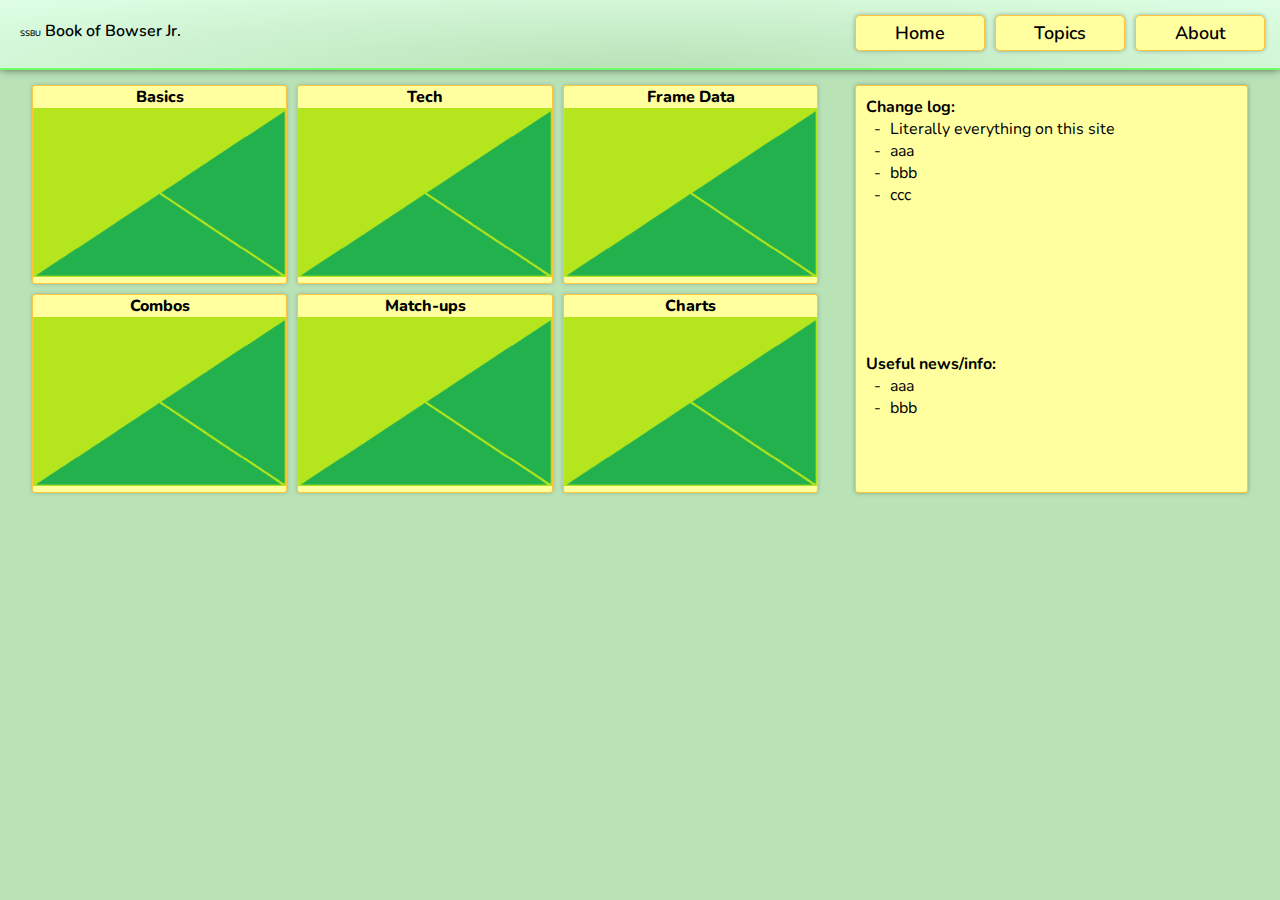
<file: CS102 project/index.html>
<!DOCTYPE html>
<html lang="en">
<head>
    <meta charset="UTF-8">
    <meta name="viewport" content="width=device-width, initial-scale=1.0">
    <title>Home - SSBU Book of Bowser Jr.</title>
    <link rel="stylesheet" href="./css/style.css">
    <link rel="stylesheet" href="./css/characters.css">
</head>

<body>
    <header class="topbar">
        <div class="title">
            <a href="./index.html"><span>SSBU</span> Book of Bowser Jr.</a>
        </div>
        <div>
            <nav class="navbar">
                <ul>
                    <li>
                        <a href="./index.html">Home</a>
                    </li>
                    <li class="topicsDropdown">
                        <a id="topics">Topics</a>
                        <ul>
                            <li><a href="./basics.html">Basics</a></li>
                            <li><a href="#">Tech</a></li>
                            <li><a href="#">Frame Data</a></li>
                            <li><a href="#">Combos</a></li>
                            <li><a href="./matchups.html">Match-ups</a></li>
                            <li><a href="./charts.html">Charts</a></li>
                        </ul>
                    </li>
                    <li>
                        <a href="./about.html">About</a>
                    </li>
                </ul>
            </nav>
        </div>
        <button id="hamburger" onclick="burger()">&#9776</button>
    </header>
    <div id="mobilenav">
        <nav class="mnavbar">
            <ul>
                <li>
                    <a href="./index.html">Home</a>
                </li>
                <li class="mtopicsDropdown">
                    <a id="mtopics" onclick="mtopicsDrop()">Topics</a>
                    <ul id="mtopicsDrop">
                        <li><a href="./basics.html">Basics</a></li>
                        <li><a href="#">Tech</a></li>
                        <li><a href="#">Frame Data</a></li>
                        <li><a href="#">Combos</a></li>
                        <li><a href="./matchups.html">Match-ups</a></li>
                        <li><a href="./charts.html">Charts</a></li>
                    </ul>
                </li>
                <li>
                    <a href="./about.html">About</a>
                </li>
            </ul>
        </nav>
    </div>

    <!-- body -->
    <div id="wrapper">
        
        <!-- topic grid -->
        <div id="maingrid">
            <div class="topics">
                <div class="topicbox"><a href="./basics.html">
                    Basics
                    <img src="./images/Placeholder image.png" alt="Basics image">
                </a></div>
                <div class="topicbox"><a href="#">
                    Tech
                    <img src="./images/Placeholder image.png" alt="Tech image">
                </a></div>
                <div class="topicbox"><a href="#">
                    Frame Data
                    <img src="./images/Placeholder image.png" alt="Frame data image">
                </a></div>
                <div class="topicbox"><a href="#">
                    Combos
                    <img src="./images/Placeholder image.png" alt="Combos image">
                </a></div>
                <div class="topicbox"><a href="./matchups.html">
                    Match-ups
                    <img src="./images/Placeholder image.png" alt="Match-ups image">
                </a></div>
                <div class="topicbox"><a href="./charts.html">
                    Charts
                    <img src="./images/Placeholder image.png" alt="Charts image">
                </a></div>
            </div>
            <div class="shout boxdec">
                <div class="shoutbox">
                    <h4>Change log:</h4>
                    <ul>
                        <li>Literally everything on this site</li>
                        <li>aaa</li>
                        <li>bbb</li>
                        <li>ccc</li>
                    </ul>
                </div>
                <div class="shoutbox">
                    <h4>Useful news/info:</h4>
                    <ul>
                        <li>aaa</li>
                        <li>bbb</li>
                    </ul>
                </div>
            </div>
        </div>
    </div>  

    <script src="https://code.jquery.com/jquery-3.7.1.min.js"></script>
    <script type="text/javascript" src="./js/script.js"></script>
</body>
</html>
</file>
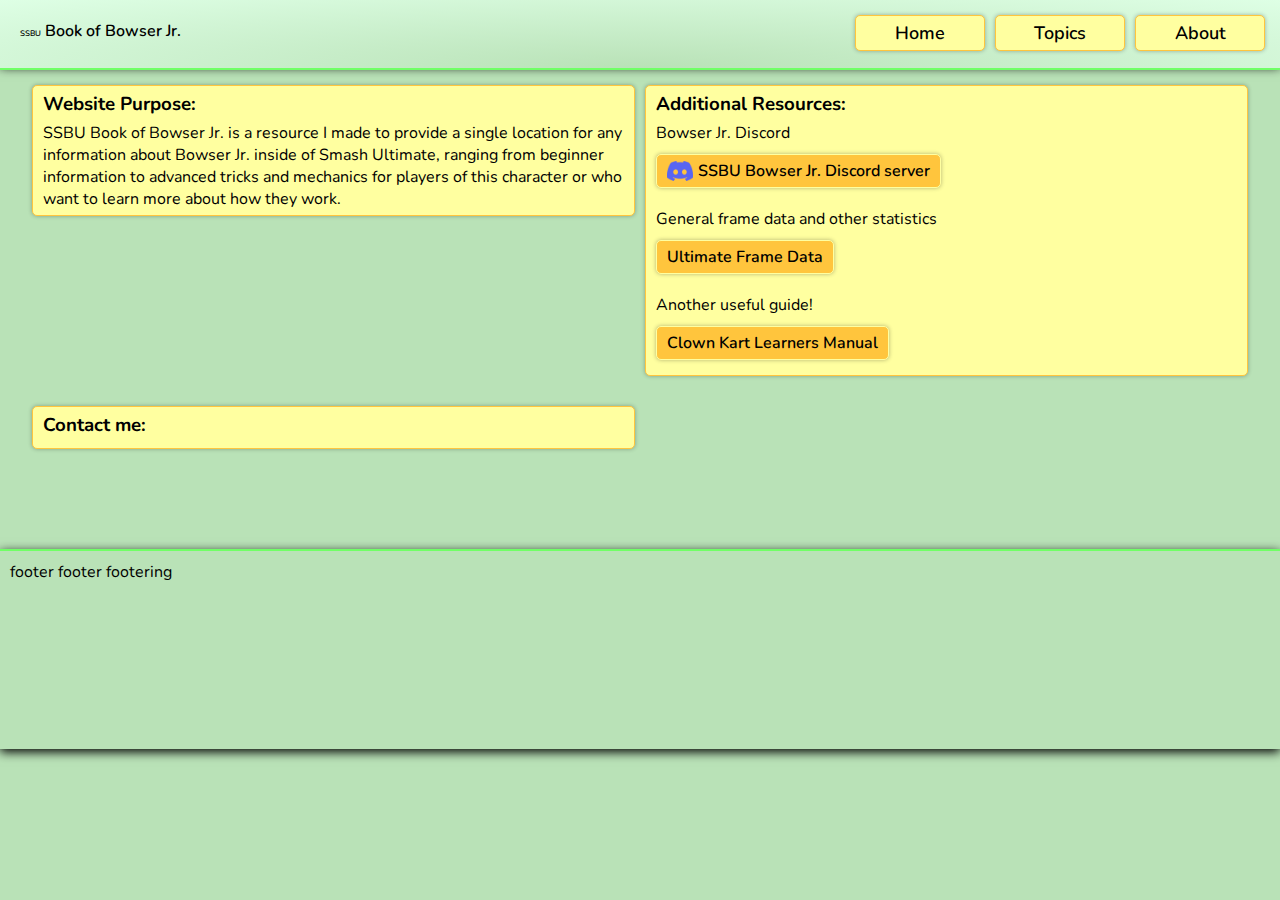
<file: CS102 project/about.html>
<!DOCTYPE html>
<html lang="en">
<head>
    <meta charset="UTF-8">
    <meta name="viewport" content="width=device-width, initial-scale=1.0">
    <title>Basics - SSBU Book of Bowser Jr.</title>
    <link rel="stylesheet" href="./css/style.css">
    <link rel="stylesheet" href="./css/characters.css">
</head>

<body>
    <header class="topbar">
        <div class="title">
            <a href="./index.html"><span>SSBU</span> Book of Bowser Jr.</a>
        </div>
        <div>
            <nav class="navbar">
                <ul>
                    <li>
                        <a href="./index.html">Home</a>
                    </li>
                    <li class="topicsDropdown">
                        <a id="topics">Topics</a>
                        <ul>
                            <li><a href="./basics.html">Basics</a></li>
                            <li><a href="#">Tech</a></li>
                            <li><a href="#">Frame Data</a></li>
                            <li><a href="#">Combos</a></li>
                            <li><a href="./matchups.html">Match-ups</a></li>
                            <li><a href="#">Charts</a></li>
                        </ul>
                    </li>
                    <li>
                        <a href="./about.html">About</a>
                    </li>
                </ul>
            </nav>
        </div>
        <button id="hamburger" onclick="burger()">&#9776</button>
    </header>
    <div id="mobilenav">
        <nav class="mnavbar">
            <ul>
                <li>
                    <a href="./index.html">Home</a>
                </li>
                <li class="mtopicsDropdown">
                    <a id="mtopics" onclick="mtopicsDrop()">Topics</a>
                    <ul id="mtopicsDrop">
                        <li><a href="./basics.html">Basics</a></li>
                        <li><a href="#">Tech</a></li>
                        <li><a href="#">Frame Data</a></li>
                        <li><a href="#">Combos</a></li>
                        <li><a href="./matchups.html">Match-ups</a></li>
                        <li><a href="#">Charts</a></li>
                    </ul>
                </li>
                <li>
                    <a href="./about.html">About</a>
                </li>
            </ul>
        </nav>
    </div>

    <!-- body -->
    <div id="wrapper">
        <div id="about_layout">
            <div>
                <div class="about_box boxdec">
                    <h3>Website Purpose:</h3>
                    <p>SSBU Book of Bowser Jr. is a resource I made to provide a single location for any information about Bowser Jr. inside of Smash Ultimate, ranging from beginner information to advanced tricks and mechanics for players of this character or who want to learn more about how they work.</p>
                </div>
            </div>
            <div>
                <div id="about_resources" class="about_box boxdec">
                    <h3>Additional Resources:</h3>
                    <ul>
                        <p>Bowser Jr. Discord</p>
                        <li>
                            <a href="https://discord.gg/p67WXxNQjv">
                                <img src="./images/Discord-Symbol-Blurple.png" alt="Discord Icon">
                                <p>SSBU Bowser Jr. Discord server</p>
                            </a>   
                        </li>
                        <p>General frame data and other statistics</p>
                        <li>
                            <a href="https://ultimateframedata.com/">Ultimate Frame Data</a>
                        </li>
                        <p>Another useful guide!</p>
                        <li>
                            <a href="https://docs.google.com/spreadsheets/d/1dDG4so1VMhuxg47HQh_bwTFuI8mMDs8wAidQ8HKIQIY/edit?gid=0#gid=0">Clown Kart Learners Manual</a>
                        </li>
                    </ul>
                </div>
            </div>
            <div>
                <div class="about_box boxdec">
                    <h3>Contact me:</h3>
                </div>
            </div>
        </div>
    </div>
    <footer>
        footer footer footering
    </footer>
    <script src="https://code.jquery.com/jquery-3.7.1.min.js"></script>
    <script type="text/javascript" src="./js/script.js"></script>
</body>
</html>
</file>
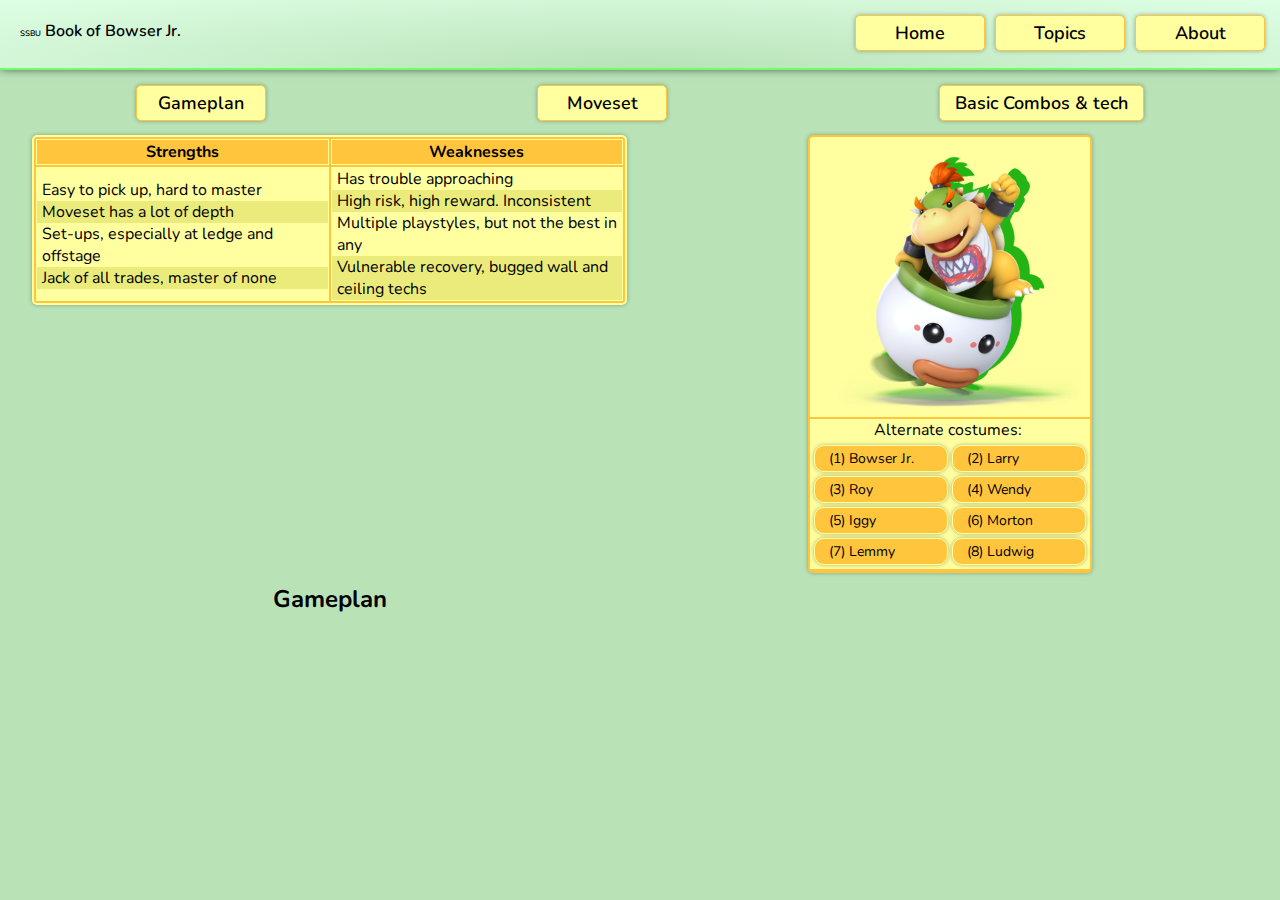
<file: CS102 project/basics.html>
<!DOCTYPE html>
<html lang="en">
<head>
    <meta charset="UTF-8">
    <meta name="viewport" content="width=device-width, initial-scale=1.0">
    <title>Basics - SSBU Book of Bowser Jr.</title>
    <link rel="stylesheet" href="./css/style.css">
    <link rel="stylesheet" href="./css/characters.css">
</head>

<body>
    <header class="topbar">
        <div class="title">
            <a href="./index.html"><span>SSBU</span> Book of Bowser Jr.</a>
        </div>
        <div>
            <nav class="navbar">
                <ul>
                    <li>
                        <a href="./index.html">Home</a>
                    </li>
                    <li class="topicsDropdown">
                        <a id="topics">Topics</a>
                        <ul>
                            <li><a href="./basics.html">Basics</a></li>
                            <li><a href="#">Tech</a></li>
                            <li><a href="#">Frame Data</a></li>
                            <li><a href="#">Combos</a></li>
                            <li><a href="./matchups.html">Match-ups</a></li>
                            <li><a href="./charts.html">Charts</a></li>
                        </ul>
                    </li>
                    <li>
                        <a href="./about.html">About</a>
                    </li>
                </ul>
            </nav>
        </div>
        <button id="hamburger" onclick="burger()">&#9776</button>
    </header>
    <div id="mobilenav">
        <nav class="mnavbar">
            <ul>
                <li>
                    <a href="./index.html">Home</a>
                </li>
                <li class="mtopicsDropdown">
                    <a id="mtopics" onclick="mtopicsDrop()">Topics</a>
                    <ul id="mtopicsDrop">
                        <li><a href="./basics.html">Basics</a></li>
                        <li><a href="#">Tech</a></li>
                        <li><a href="#">Frame Data</a></li>
                        <li><a href="#">Combos</a></li>
                        <li><a href="./matchups.html">Match-ups</a></li>
                        <li><a href="./charts.html">Charts</a></li>
                    </ul>
                </li>
                <li>
                    <a href="./about.html">About</a>
                </li>
            </ul>
        </nav>
    </div>

    <div id="basicsnav">
        <a href="#gameplan">Gameplan</a>
        <a href="#moveset">Moveset</a>
        <a href="#combostech">Basic Combos & tech</a>
    </div>

    <!-- body -->
    <div id="wrapper">
        <div id="basics_layout">
            <div class="layout_left">
                <table id="pro_con_table" class="boxdec">
                    <tr>
                        <th>Strengths</th>
                        <th>Weaknesses</th>
                    </tr>
                    <tr>
                        <td>
                            <ul>
                                <li>Easy to pick up, hard to master</li>
                                <li>Moveset has a lot of depth</li>
                                <li>Set-ups, especially at ledge and offstage</li>
                                <li>Jack of all trades, master of none</li>
                            </ul>
                        </td>
                        <td>
                            <ul>
                                <li>Has trouble approaching</li>
                                <li>High risk, high reward. Inconsistent</li>
                                <li>Multiple playstyles, but not the best in any</li>
                                <li>Vulnerable recovery, bugged wall and ceiling techs</li>
                            </ul>
                        </td>
                    </tr>
                </table>
            </div>
            <div class="layout_right">
                <div class="character_box boxdec">
                    <div>
                        <img id="costume_current_shadow" src="./images/characters/Bowser_Jr_Shadow.webp" alt="">
                        <img id="costume_current" src="./images/characters/Bowser_Jr.webp" alt="Bowser Jr. render">
                    </div>
                    <div class="costume_box">
                        <a>Alternate costumes:</a>
                        <div class="costumes">
                            <a id="costume1">(1) Bowser Jr.</a>
                            <a id="costume2">(2) Larry</a>
                            <a id="costume3">(3) Roy</a>
                            <a id="costume4">(4) Wendy</a>
                            <a id="costume5">(5) Iggy</a>
                            <a id="costume6">(6) Morton</a>
                            <a id="costume7">(7) Lemmy</a>
                            <a id="costume8">(8) Ludwig</a>
                        </div>
                    </div>
                </div>
            </div>
            <div class="layout_left">
                <h2>Gameplan</h2>
            </div>
        </div> 
    </div>  

    <script src="https://code.jquery.com/jquery-3.7.1.min.js"></script>
    <script type="text/javascript" src="./js/script.js"></script>
</body>
</html>
</file>
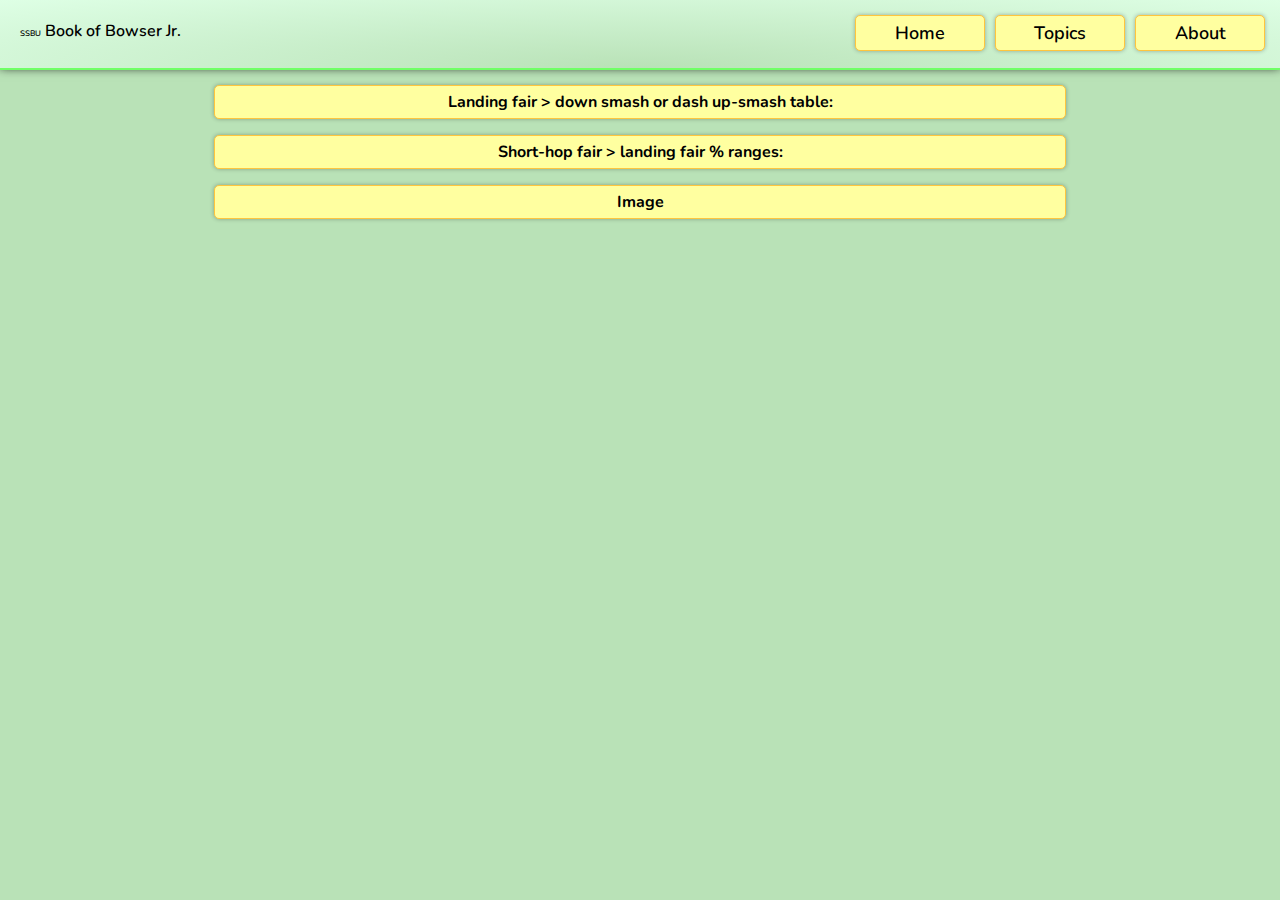
<file: CS102 project/charts.html>
<!DOCTYPE html>
<html lang="en">
<head>
    <meta charset="UTF-8">
    <meta name="viewport" content="width=device-width, initial-scale=1.0">
    <title>Basics - SSBU Book of Bowser Jr.</title>
    <link rel="stylesheet" href="./css/style.css">
    <link rel="stylesheet" href="./css/characters.css">
</head>

<body>
    <header class="topbar">
        <div class="title">
            <a href="./index.html"><span>SSBU</span> Book of Bowser Jr.</a>
        </div>
        <div>
            <nav class="navbar">
                <ul>
                    <li>
                        <a href="./index.html">Home</a>
                    </li>
                    <li class="topicsDropdown">
                        <a id="topics">Topics</a>
                        <ul>
                            <li><a href="./basics.html">Basics</a></li>
                            <li><a href="#">Tech</a></li>
                            <li><a href="#">Frame Data</a></li>
                            <li><a href="#">Combos</a></li>
                            <li><a href="./matchups.html">Match-ups</a></li>
                            <li><a href="./charts.html">Charts</a></li>
                        </ul>
                    </li>
                    <li>
                        <a href="./about.html">About</a>
                    </li>
                </ul>
            </nav>
        </div>
        <button id="hamburger" onclick="burger()">&#9776</button>
    </header>
    <div id="mobilenav">
        <nav class="mnavbar">
            <ul>
                <li>
                    <a href="./index.html">Home</a>
                </li>
                <li class="mtopicsDropdown">
                    <a id="mtopics" onclick="mtopicsDrop()">Topics</a>
                    <ul id="mtopicsDrop">
                        <li><a href="./basics.html">Basics</a></li>
                        <li><a href="#">Tech</a></li>
                        <li><a href="#">Frame Data</a></li>
                        <li><a href="#">Combos</a></li>
                        <li><a href="./matchups.html">Match-ups</a></li>
                        <li><a href="./charts.html">Charts</a></li>
                    </ul>
                </li>
                <li>
                    <a href="./about.html">About</a>
                </li>
            </ul>
        </nav>
    </div>

    <!-- body -->
    <div id="wrapper">
        <div id="charts_layout">
            <div class="chart_box">
                <a class="chart_btn"><h4>Landing fair > down smash or dash up-smash table:</h4></a>
                <img class="hidebox" src="./images/charts/Jr Landing Fair Kill Confirms.png" alt="Landing fair confirms">
            </div>
            <div class="chart_box">
                <a class="chart_btn"><h4>Short-hop fair > landing fair % ranges:</h4></a>
                <img class="hidebox" src="./images/charts/sh_fair_to_landing_fair_chart.jpg" alt="Landing fair confirms">
            </div>
            <div class="chart_box">
                <a class="chart_btn"><h4>Image</h4></a>
                <img class="hidebox" src="./images/Placeholder image.png" alt="Landing fair confirms">
            </div>
        </div>
    </div>

    <script src="https://code.jquery.com/jquery-3.7.1.min.js"></script>
    <script type="text/javascript" src="./js/script.js"></script>
</body>
</html>
</file>
<file: CS102 project/css/style.css>
@import url('https://fonts.googleapis.com/css2?family=Nunito:ital,wght@0,200..1000;1,200..1000&display=swap');

/* Color palette:
   #70ff66 - neon green
   #deffe5 - pastel green
   #b9e2b7 - pastel green (darker)
   #ffffa0 - pastel yellow 
   #ebeb7b - pastel yellow (darker)
   #ffc53d - orange 
   #f1af32 - orange (darker)
   */

* {
    box-sizing: border-box;
    margin: 0;
    scroll-behavior: smooth;
}

.boxdec{
    border-radius: 5px;
    box-shadow: 0 0 4px rgba(0, 0 , 0, 0.3);
}

.centerer{
    display: flex;
    justify-content: space-around;
}

.hidebox{
    display: none;
}

input{
    font-family: inherit;
}

body{
    font-family: nunito, sans-serif;
    background: #b9e2b7;
    margin-bottom: 100px;
}

#wrapper{
    width: 95%;
    margin: 0 auto;
}

#hamburger{
    display: none;
}

.mnavbar{
    display: none;
}

/* topbar, title, navbar */
.topbar{
    background: radial-gradient(at 50% bottom, #b9e2b7, #deffe5);
    display: flex;
    flex-direction: row;
    justify-content: space-between;
    padding: 15px 10px 12px 10px;
    margin-bottom: 15px;
    border-bottom: 2px solid #70ff66;
    box-shadow: 0 -3px 10px;
}

.title{
    display: block;
    font-weight: 600;
    padding-top: 5px;
}

.title a{
    text-decoration: none;
    color: #000000;
    padding: 10px 10px;
    transition: 0.2s ease;
}

.title span{
    font-size: 8px;
}

.title a:hover{
    text-shadow: 4px 2px 2px #70ff66;
}

.navbar ul{
    display: flex;
    flex-direction: row;
    list-style: none;
}

.navbar ul > li{
    display: flex;
    flex-direction: column;
}

#topics{
    cursor: pointer;
}

.topicsDropdown{
    z-index: 1;
}

.topicsDropdown ul{
    display: none;
    padding: 0;
    transition: 0.5s ease;
}

.topicsDropdown:hover ul{
    position: absolute;
    margin-left: -2px;
    top: 56px;
    display: flex;
    flex-direction: column;
    padding: 0;
    background-color: #b9e2b7;
    border-top: 0;
    border-left: 2px;
    border-right: 2px;
    border-bottom: 2px;
    border-color: #70ff66;
    border-style: solid;
    border-radius: 5px;
    border-top-left-radius: 0;
    border-top-right-radius: 0;
    box-shadow: 0 10px 10px rgba(0, 0, 0, 0.3);
}

.topicsDropdown ul li a{
    background-color: #ffc53d;
    border-color: #ffffa0;
}

.navbar a{
    text-decoration: none;
    text-align: center;
    min-width: 130px;
    font-size: 18px;
    font-weight: 600;
    padding: 5px 15px 5px 15px;
    margin: 0 5px 5px 5px;
    background-color: #ffffa0;
    color: #000000;
    border: 1px solid #ffc53d;
    border-radius: 5px;
    box-shadow: 0 0 4px rgba(0, 0 , 0, 0.3);
    transition: 0.1s ease;
}

.navbar a:hover{
    background-color: #ffc53d;
    border-color: #ffffa0;
    text-shadow: 2px 2px 2px #ffffa0;
    box-shadow: 0 0 4px rgba(0, 0 , 0, 1);
}

/* hamburger */
.hamburger{
    display: none;
}

/* home page grid */
#maingrid{
    display: grid;
    grid-template-columns: 2fr 1fr;
    gap: 3%;
}

/* topics boxes */
.topics{
    display: grid;
    grid-template-columns: 1fr 1fr 1fr;
    gap: 10px;
}

.topicbox{
    display: flex;
    background-color: #ffffa0;
    margin: auto 0;
    text-align: center;
    border: 1px solid #ffc53d;
    border-radius: 3px;
    box-shadow: 0 0 4px rgba(0, 0 , 0, 0.2);
    transition: 0.1s ease;
}

.topicbox:hover{
    background-color: #ffc53d;
    border-color: #ffffa0;
    text-shadow: 2px 2px 2px #ffffa0;
    box-shadow: 0 0 4px rgba(0, 0 , 0, 0.5);
}

.topicbox a{
    color: #000000;
    font-weight: 800;
    text-decoration: none;
}

.topicbox img{
    width: 100%;
}

.shout{
    display: grid;
    grid-template-rows: 2fr 1fr;
    background-color: #ffffa0;
    padding: 10px 10px;
    border: 1px solid #ffc53d;
    border-radius: 3px;
}

.shoutbox ul{
    list-style: none;
}

/* hypens for each list element */
.shoutbox ul li::before{
    display: inline-block;
    content: "-";
    width: 1em;
    margin-left: -2em;
}

/* footer */
footer{
    background: #b9e2b7;
    display: grid;
    grid-template-columns: 1fr 1fr 1fr;
    min-height: 200px;
    padding: 10px 10px 7px 10px;
    margin-top: 100px;
    border-top: 2px solid #70ff66;
    box-shadow: 0 3px 10px;
} 

/* match-ups page */
#matchup_search{
    margin-bottom: 1em;
    display: flex;
    flex-direction: row;
    gap: 10px;
}

#matchup_search input{
    padding: 5px;
    width: 70vw;
    font-weight: 600;
    font-size: 20px;
    border: 2px solid #ffc53d;
    border-radius: 5px;
    transition: 0.1s ease;
}

#matchup_search input:focus{
    border: 2px solid #f1af32;
    outline: none;
    box-shadow: 0 0 4px rgba(0, 0 , 0, 0.5);
}

#matchupwrapper{
    justify-items: center;
    width: 90%;
    margin: 0 auto;
}

/* matchup grid */
#matchupgrid{
    display: grid;
    grid-template-columns: 1fr 1fr 1fr 1fr;
    width: 90%;
    gap: 10px 3%;
}

.matchupbox{
    display: flex;
    flex-direction: column;
    background: radial-gradient(#ffffa0, #111);
    background-size: 110% 110%;
    background-position: 50%;
    background-repeat: no-repeat;
    margin: auto 0;
    text-align: center;
    border: 1px solid #ffc53d;
    border-radius: 3px;
    box-shadow: 0 0 4px rgba(0, 0 , 0, 0.3);
    transition: 0.1s ease;
}

.matchupbox:hover{
    background: radial-gradient(#ffc53d, #000);
    background-size: 100% 100%;
    background-position: 50%;
    background-repeat: no-repeat;
    border-color: #ffffa0;
    text-shadow: 2px 2px 2px #ffffa0;
    box-shadow: 0 0 4px rgba(0, 0 , 0, 0.8);
}

.matchupbox a{
    color: #ffffff;
    font-size: 2vw;
    font-weight: 600;
    text-decoration: none;
    text-shadow: 2px 0px 5px #222222, -2px 0px 5px #222222, 0px 2px 5px #222222, 0px -2px 5px #222222;
    height: 15vw;
    min-height: 100px;
}

.matchupbox img{
    width: 100%;
}

/* basics */
#basicsnav{
    display: flex;
    flex-direction: row;
    justify-content: space-around;
    margin-bottom: 9px;
}

#basicsnav a{
    text-decoration: none;
    text-align: center;
    min-width: 130px;
    font-size: 18px;
    font-weight: 600;
    padding: 5px 15px 5px 15px;
    margin: 0 5px 5px 5px;
    background-color: #ffffa0;
    color: #000000;
    border: 1px solid #ffc53d;
    border-radius: 5px;
    box-shadow: 0 0 4px rgba(0, 0 , 0, 0.3);
    transition: 0.1s ease;
}

#basicsnav a:hover{
    background-color: #ffc53d;
    border-color: #ffffa0;
    text-shadow: 2px 2px 2px #ffffa0;
    box-shadow: 0 0 4px rgba(0, 0 , 0, 1);
}

#basics_layout{
    display: grid;
    grid-template-columns: 1fr 1fr;
    justify-items: center;
    gap: 10px 2vw;
}

#pro_con_table{
    display: flex;
    border: 2px solid #ffffa0;
    background: #ffc53d;
    min-width: 300px;
}

#pro_con_table th{
    background-color: #ffc53d;
    border: 1px solid #ffffa0;
    width: 50%;
}

#pro_con_table td{
    background-color: #ffffa0;
}

#pro_con_table ul{
    display: flex;
    flex-direction: column;
    list-style: none;
    padding: 0;
}

#pro_con_table li{
    padding: 0 5px;
}

#pro_con_table li:nth-of-type(2n){
    background-color: #ebeb7b;
}

.character_box{
    display: flex;
    flex-direction: column;
    background-color: #ffffa0;
    border: 2px solid #ffc53d;
}

.character_box > div{
    border-bottom: 2px solid #ffc53d;
}

.character_box img{
    display: block;
    width: 100%;
    width: 280px;
    max-height: 280px;
    object-fit: contain;
    padding: 10px 0;
}

#costume_current{
    position: relative;
    top: -280px;
    margin-bottom: -280px;
    z-index: 0;
}

#costume_current_shadow{
    position: relative;
    bottom: 0;
    left: 0;
    transition: 0.5s ease-out;
    z-index: 0;
}

.costume_box > a{
    padding-left: 4em;
}

.costumes{
    display: grid;
    gap: 4px;
    margin: 4px;
    grid-template-columns: 1fr 1fr;
}

.costumes a{
    font-size: 14px;
    background-color: #ffc53d;
    padding: 3px 5px 3px 1em;
    border-radius: 10px;
    box-shadow: 0 0 4px rgba(0, 0 , 0, 0.3);
    border: 1px solid #ffffa0;
    cursor: pointer;
    transition: 0.1s ease;
}

.costumes a:hover{
    background-color: #f1af32;
    border-color: #ebeb7b;
    box-shadow: 0 0 2px rgba(0, 0 , 0, 0.5);
}

/* About page */

#about_layout{
    display: grid;
    grid-template-columns: 1fr 1fr;
    gap: 30px 10px;
}

.about_box{
    background-color: #ffffa0;
    border: 1px solid #ffc53d;
    border-radius: 5px;
    padding: 5px 10px;
}

.about_box h3{
    padding-bottom: 5px;
}

#about_resources ul{
    display: flex;
    flex-direction: column;
    list-style: none;
    padding: 0;
    gap: 10px 0;
}

#about_resources li{
    display: flex;
    flex-direction: row;
    margin-bottom: 10px;
}

#about_resources img{
    margin: auto;
    margin-right: 5px;
    max-height: 20px;
    object-fit: contain;
}

#about_resources a{
    display: flex;
    flex-direction: row;
    text-decoration: none;
    font-weight: 600;
    color: #000000;
    background-color: #ffc53d;
    padding: 5px 10px 5px 10px;
    border-radius: 5px;
    border: 1px solid #ffffa0;
    box-shadow: 0 0 4px rgba(0, 0 , 0, 0.3);
    transition: 0.1s ease;
}

#about_resources a:hover{
    background-color: #f1af32;
    border-color: #ebeb7b;
    text-shadow: 2px 2px 2px #ffffa0;
    box-shadow: 0 0 4px rgba(0, 0 , 0, 0.5);
}

/* charts page */
#charts_layout{
    display: grid;
    grid-template-columns: 1fr;
    gap: 1em;
}

.chart_box{
    display: grid;
    grid-template-columns: 1fr;
    justify-items: center;
    gap: 1em;
}

.chart_btn{
    width: 70%;
    background-color: #ffffa0;
    text-align: center;
    padding: 5px 0;
    border: 1px solid #ffc53d;
    border-radius: 5px;
    cursor: pointer;
    box-shadow: 0 0 4px rgba(0, 0 , 0, 0.3);
    transition: 0.1s ease;
}

.chart_btn:hover{
    background-color: #f1af32;
    border-color: #ebeb7b;
    text-shadow: 2px 2px 2px #ffffa0;
    box-shadow: 0 0 4px rgba(0, 0 , 0, 0.5);
}

.chart_btn_sel{
    background-color: #f1af32;
    border-color: #ebeb7b;
    box-shadow: 0 0 4px rgba(0, 0 , 0, 0.5);
}

.chart_box img{
    width: 100%;
    border: 2px solid #ffc53d;
    border-radius: 5px;
    box-shadow: 0 0 4px rgba(0, 0 , 0, 0.5);
}

/* Medium screen */
@media(max-width: 1300px){

/* Phone screen */
    @media(max-width: 750px){

        .mnavbar{
            display: block;
        }

        .navbar{
            display: none;
        }

        /* Hamburger */     
        .hideburger{
            display: none;
        }
        
        .hidetopics{
            display: none;
        }

        #hamburger{
            display: block;
            padding: 6px 14px;
            font-size: 18px;
            transition: 0.3s ease;
            background-color: #ffffa0;
            border: 1px solid #ffc53d;
            border-radius: 5px;
            box-shadow: 0 0 4px rgba(0, 0 , 0, 0.3);
            transition: 0.1s ease;
            cursor: pointer;
        }

        #hamburger:hover {
            background-color: #ffc53d;
            border-color: #ffffa0;
            box-shadow: 0 0 4px rgba(0, 0 , 0, 1);
        }

        .mnavbar{
            position: absolute;
            top: 68px;
            left: 0;
            right: 0;
            text-align: center;
            box-shadow: 0 5px 4px rgba(0, 0 , 0, 0.3);
        }

        .mnavbar > ul{
            list-style: none;
            display: flex;
            flex-direction: column;
            padding: 0;
        }

        .mnavbar{
            z-index: 1;
        }

        .mtopicsDropdown ul{
            list-style: none;
            padding: 0;
        }

        .mtopicsDrop{
            list-style: none;
            display: flex;
            flex-direction: column;
            padding: 0;
        }

        #mtopics{
            cursor: pointer;
        }

        .mtopicsClick{
            background-color: #ffc53d;
            text-shadow: 2px 2px 2px #ffffa0;
        }
        
        .mnavbar a{
            display: flex;
            flex-direction: column;
            color: #000000;
            text-decoration: none;
            font-weight: 600;
            background-color: #ffffa0;
            padding: 10px 0;
            transition: 0.3s ease;
        }

        .mnavbar a:hover{
            background-color: #ffc53d !important;
            text-shadow: 2px 2px 2px #ffffa0 !important;
        }


        /* topbar */
        .topbar{
            display: flex;
            flex-direction: row;
            justify-content: space-between;
            padding: 15px 5px 12px 0px;
            margin-bottom: 15px;
            border-bottom: 2px solid #70ff66;
            box-shadow: 0 -3px 10px;
        }

        /* footer */
        footer{
            background: #b9e2b7;
            display: grid;
            grid-template-columns: 1fr 1fr;
            min-height: 200px;
            padding: 10px 10px 7px 10px;
            margin-top: 100px;
            border-top: 2px solid #70ff66;
            box-shadow: 0 3px 10px;
        }

        /* Home page */
        #maingrid{
            display: grid;
            grid-template-columns: 1fr;
            gap: 3%;
            font-size: 0.9em;
        }

        .topics{
            display: grid;
            grid-template-columns: 1fr 1fr;
            gap: 10px;
        }

        .topicbox{
            display: flex;
            background-color: #ffffa0;
            margin: auto 0;
            text-align: center;
            border-radius: 3px;
        }
    
        /* Matchup page */
        #matchupwrapper{
            width: 95%;
        margin: 0 auto;
        }

        #matchupgrid{
            display: grid;
            grid-template-columns: 1fr 1fr 1fr;
            gap: 10px 2%;
            font-size: 0.85em;
        }

        /* basics page*/
        #basicsnav{
            display: none;
        }


        #basics_layout{
            display: grid;
            grid-template-columns: 1fr;
            gap: 20px;
        }

        /* about page */
        #about_layout{
            display: grid;
            grid-template-columns: 1fr;
            gap: 25px;
        }
    }

}
</file>
<file: CS102 project/css/characters.css>
.banjo_and_kazooie{
    background-image: url(../images/characters/Banjo_and_Kazooie.webp);
    background-size: 25vw;
    background-repeat: no-repeat;
    background-position: 50% 30%;
    transition: background-size 0.3s ease-out;
}

.bayonetta{
    background-image: url(../images/characters/Bayonetta.webp);
    background-size: 25vw;
    background-repeat: no-repeat;
    background-position: 50% 5%;
    transition: background-size 0.3s ease-out;
}

.bowser{
    background-image: url(../images/characters/Bowser.webp);
    background-size: 25vw;
    background-repeat: no-repeat;
    background-position: 50% 45%;
    transition: background-size 0.3s ease-out;
}

.bowser_jr{
    background-image: url(../images/characters/Bowser_Jr.webp);
    background-size: 25vw;
    background-repeat: no-repeat;
    background-position: 50% 15%;
    transition: background-size 0.3s ease-out;
}

.mii_swordfighter{
    background-image: url(../images/characters/Mii_Swordfighter.webp);
    background-size: 25vw;
    background-repeat: no-repeat;
    background-position: 50% 10%;
    transition: background-size 0.3s ease-out;
}

.matchup_sel{
    background-size: 35vw;
}
</file>
